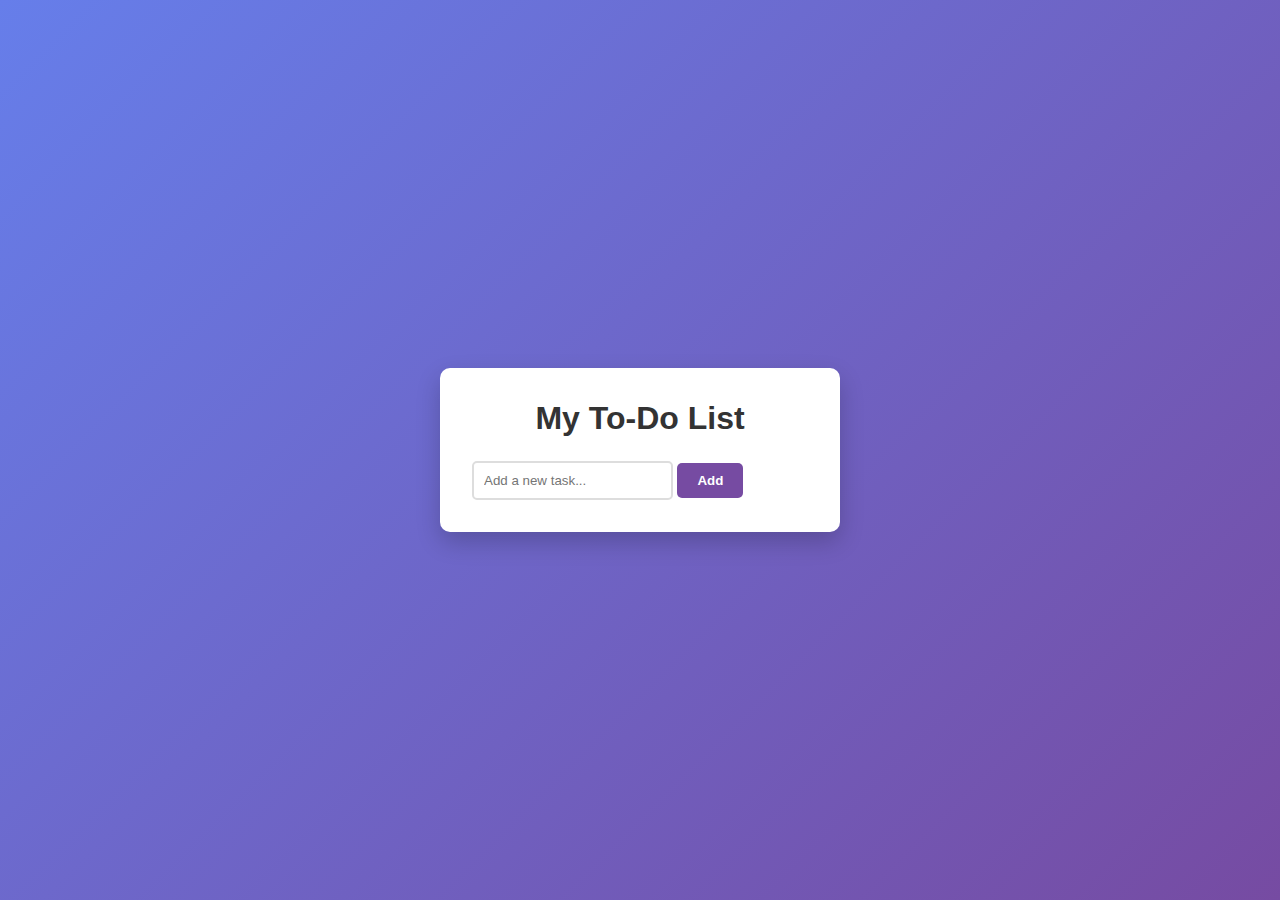
<file: index.html>
<!DOCTYPE html>
<html lang="en">
<head>
    <meta charset="UTF-8">
    <meta name="viewport" content="width=device-width, initial-scale=1.0">
    <title>My Dynamic To-Do List</title>
    <link rel="stylesheet" href="style.css">
</head>
<body>

    <div class="container">
        <h1>My To-Do List</h1>

        <div class="input-group">
            <input type="text" id="taskInput" placeholder="Add a new task...">
            <button id="addBtn">Add</button>
        </div>

        <ul id="taskList">
        </ul>
    </div>

    <script src="script.js"></script>
</body>
</html>
</file>
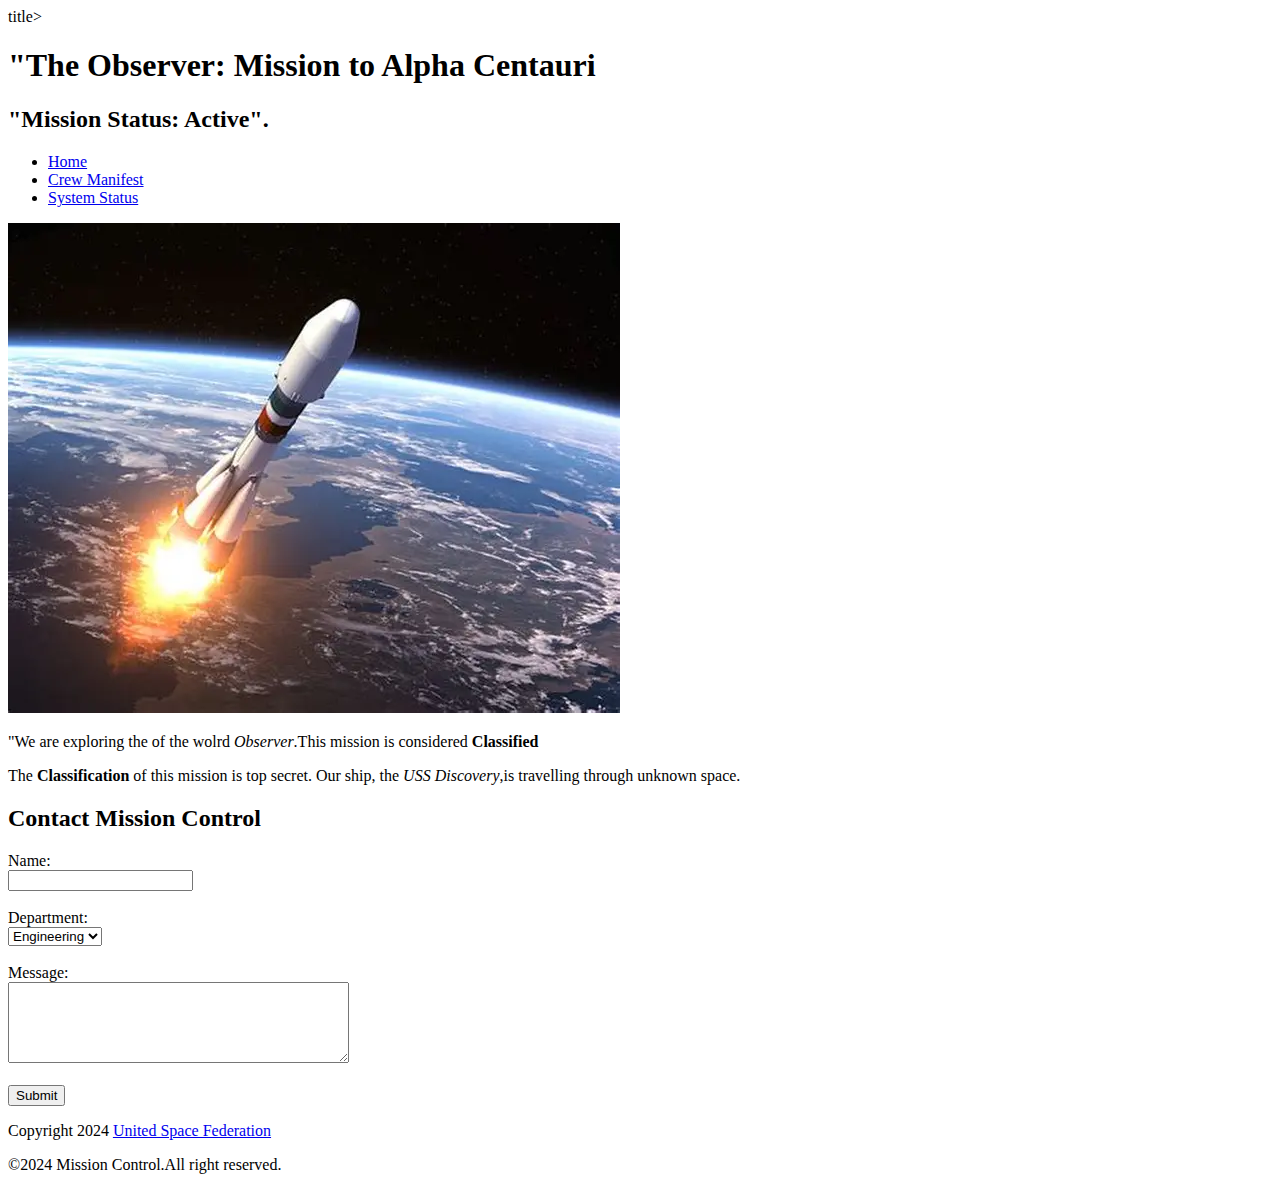
<file: IT223_Gabule/index.html>
<!DOCTYPE html>
<html lang="en">
<head>
    <meta charset="UTF-8">
    <meta name="viewport" content="width=device-width, initial-scale=1.0">
    <title>Mission Control</title>title>
</head>
<body>
<header>
    <h1>"The Observer: Mission to Alpha Centauri</h1>
    <h2>"Mission Status: Active".</h2>

    <nav>
        <ul>
        <li><a href="index.html">Home</a></li>
        <li><a href="crew.html">Crew Manifest<a></li>
        <li><a href="status.html">System Status</a></li>
        </ul>
    </nav>
</header>

<main>
     <p><img src="images/rocket.jpg" alt="rocket finally reach its destination">  

        <P></P>"We are exploring the of the wolrd
        <em>Observer</em>.This mission is considered
        <strong>Classified</strong>
     </p>
     <p>The <b>Classification</b> of this mission is top secret. Our ship, the <i>USS Discovery</i>,is travelling through unknown space.</p>
                
        <h2>Contact Mission Control</h2>
        <form>
            <label for="name">Name:</label><br>
            <input type="text" id="name" name="name"><br><br>

            <label for="department">Department:</label><br>
            <select id="department" name="department">
                <option value="engineering">Engineering</option>
                <option value="science">Science</option>
            </select><br><br>

            <label for="message">Message:</label><br>
            <textarea id="message" name="message" rows="5" cols="40"></textarea><br><br>

            <button type="submit">Submit</button>
        </form>
    </main>

    <footer>
        <p>Copyright 2024 <a href="https://www.nasa.gov" target="_blank">United Space Federation</a></p>
    </footer>
</body>
</html>
<p>&copy;2024 Mission Control.All right reserved.</p>
 </footer>
</main>
</body>
</file>
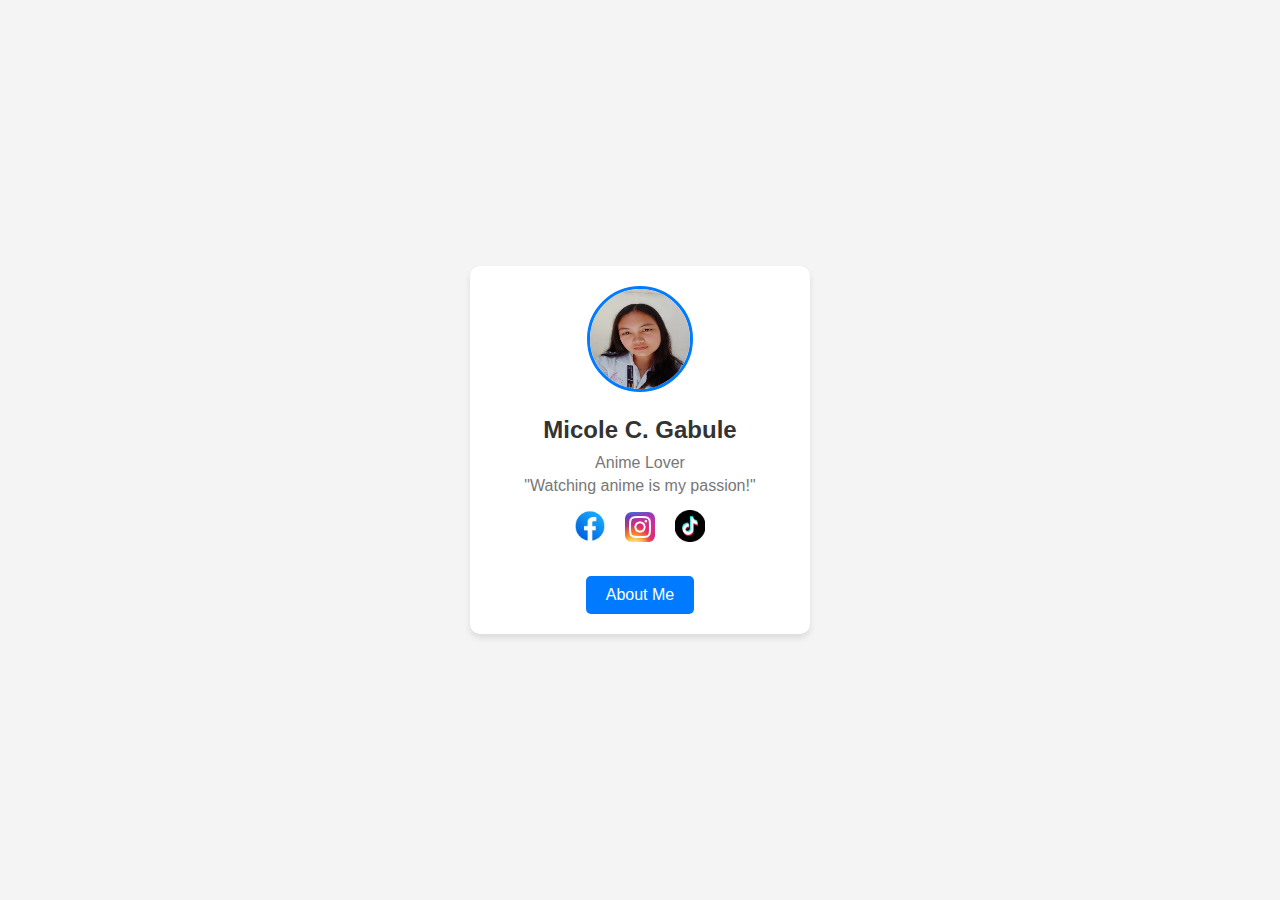
<file: ProfileCard_Gabule/index.html>
<!DOCTYPE html>
<html lang="en">
<head>
    <meta charset="UTF-8">
    <meta name="viewport" content="width=device-width, initial-scale=1.0">
    <title>Personal Profile</title>
    <link rel="stylesheet" href="style.css">
</head>
<body>
    <div class="profile-card">
        <img src="images/gabule.png" alt="Profile Picture" class="profile-img">
        <h2>Micole C. Gabule</h2>
        <p>Anime Lover</p>
        <p>"Watching anime is my passion!"</p>
        <div class="social-icons">
            <a href="https://www.facebook.com/micole.gabule.9"><img src="images/facebook-icon.png" alt="Facebook"></a>
            <a href="https://www.instagram.com/gabulemicole?igsh=bDMyZXN0eXVqd2di"><img src="images/instagram_icon.png" alt="Instagram"></a>
            <a href="https://www.tiktok.com/@nencn6?_r=1&_t=ZS-93btGVWEo8i"><img src="images/tiktok_icon.png" alt="Tiktok"></a> 
        </div>
        <a href="about.html" class="btn">About Me</a>
    </div>
</body>
</html>
</file>
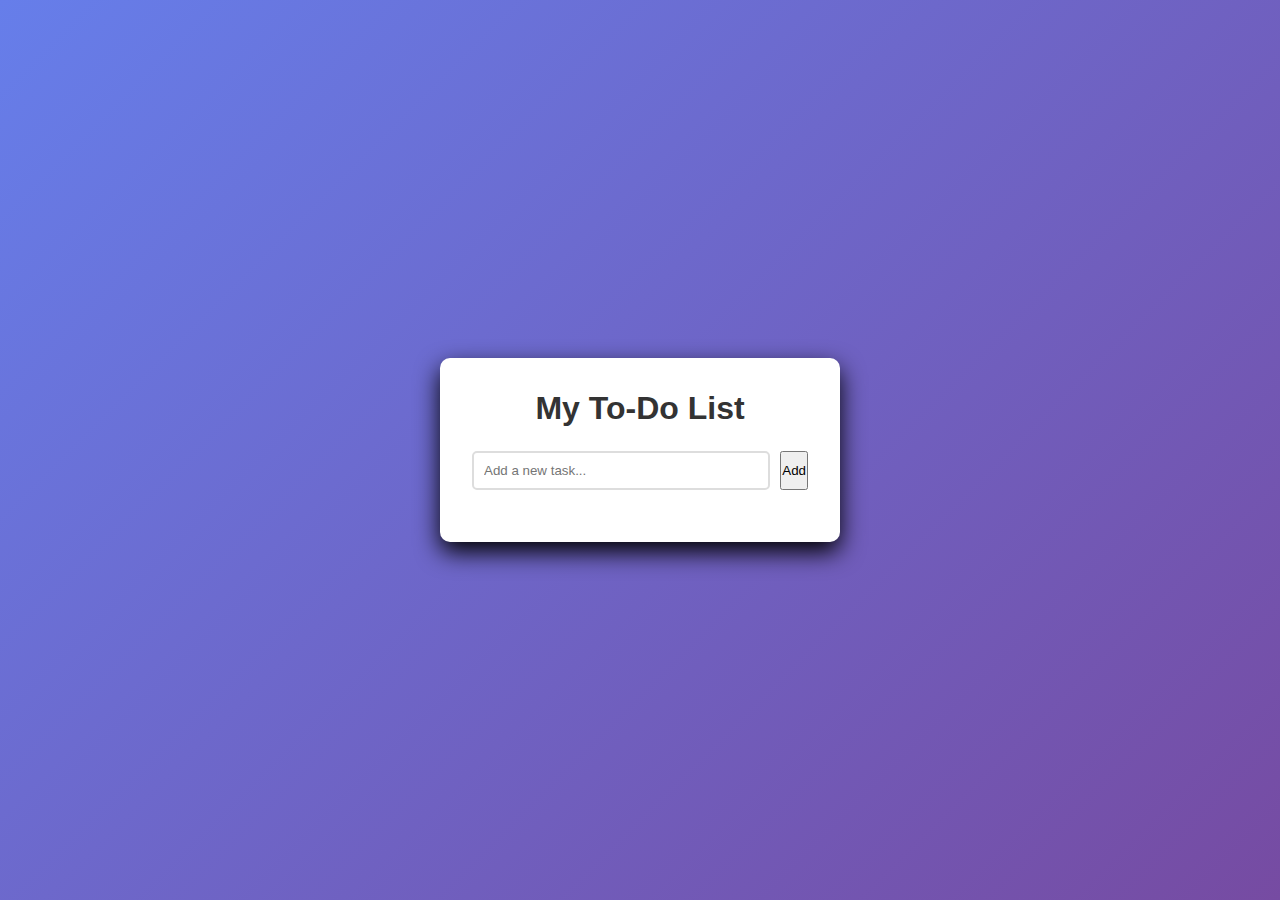
<file: ToDoListLab/index.html>
<!DOCTYPE html>
<html lang="en">
<head>
    <meta charset="UTF-8">
    <meta name="viewport" content="width=device-width, initial-scale=1.0">
    <title>My Dynamic To-Do List</title>
    <link rel="stylesheet" href="style.css">

</head>
<body>
    <div class="container">
        <h1>My To-Do List</h1>
     
    <div class="input-group">
        <input type="text" id="taskInput" placeholder="Add a new task...">
        <button id="addBtn">Add</button>
    </div> 
    
    <ul id="taskList"></ul>
    </div>
    
    <script src="script.js"></script>
</body>
</html>
</file>
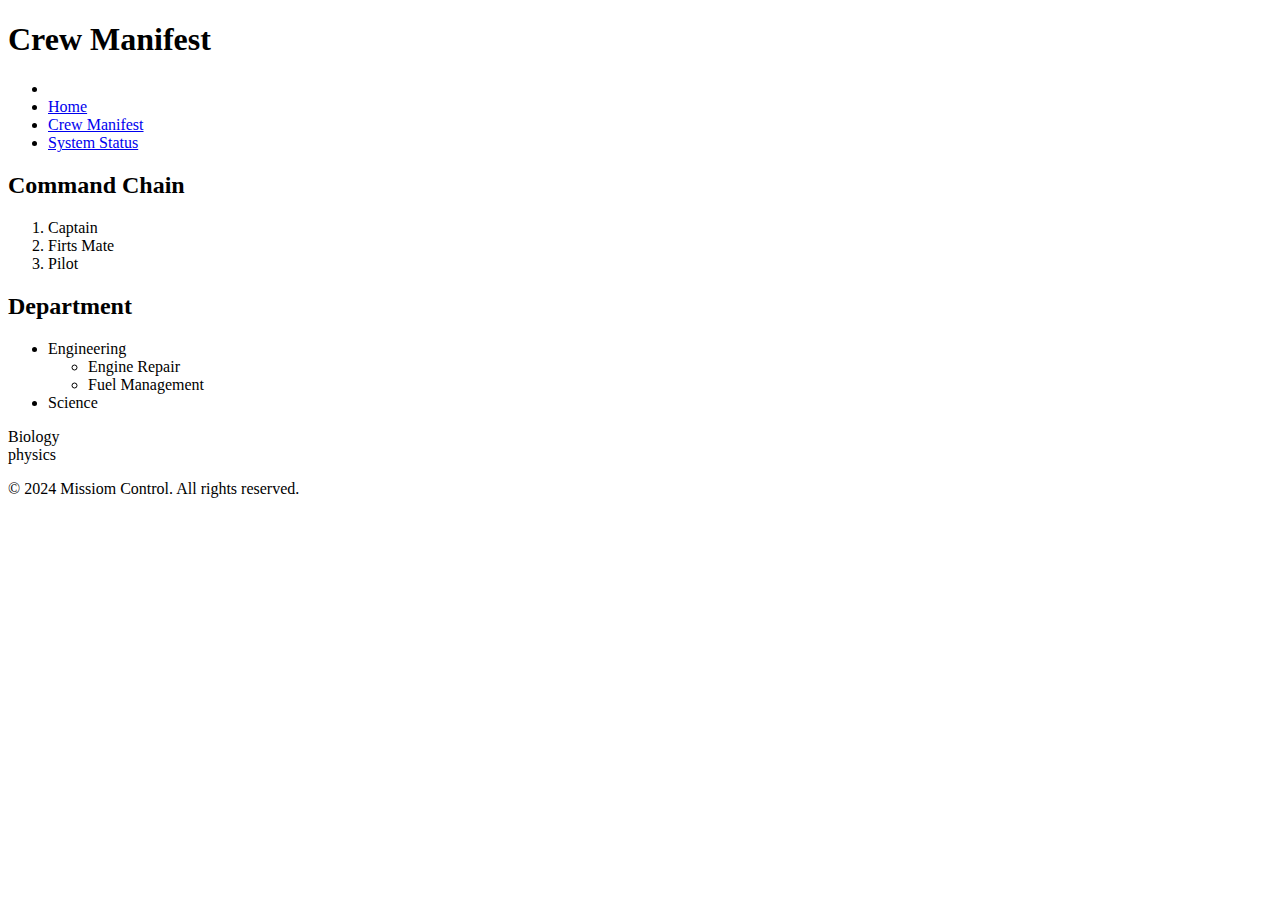
<file: crew.html>
<!DOCTYPE html>
<html lang="en">
<head>
    <meta charset="UTF-8">
    <title>create Manifest</title>
</head>
<body>
    <header>
        <h1> Crew Manifest</h1>
        <nav>
            <ul>
                <li>
   
     <li><a href="index.html">Home</a></li>
     <li><a href="crew.html">Crew Manifest<a></li>
     <li><a href="status.html">System Status</a></li>
        </ul>
    </nav>
</header>

<main>
     <h2>Command Chain</h2>
     <ol>
        <li>Captain</li>
        <li>Firts Mate</li>
        <li>Pilot</li>
     </ol>
<main>
<h2>Department</h2>
<main>
    <ul>
        <li>Engineering</li>
        <ul>
            <li>Engine Repair</li>
            <li>Fuel Management</li>
        </ul>
    </li>
    <li>Science</li>
    </ul>
    <li> Biology</li>
    <li> physics</li>
    </ul>
<footer>
       <p>&copy; 2024 Missiom Control.  All rights reserved.</p>
</footer>
</main>
</body>
</file>
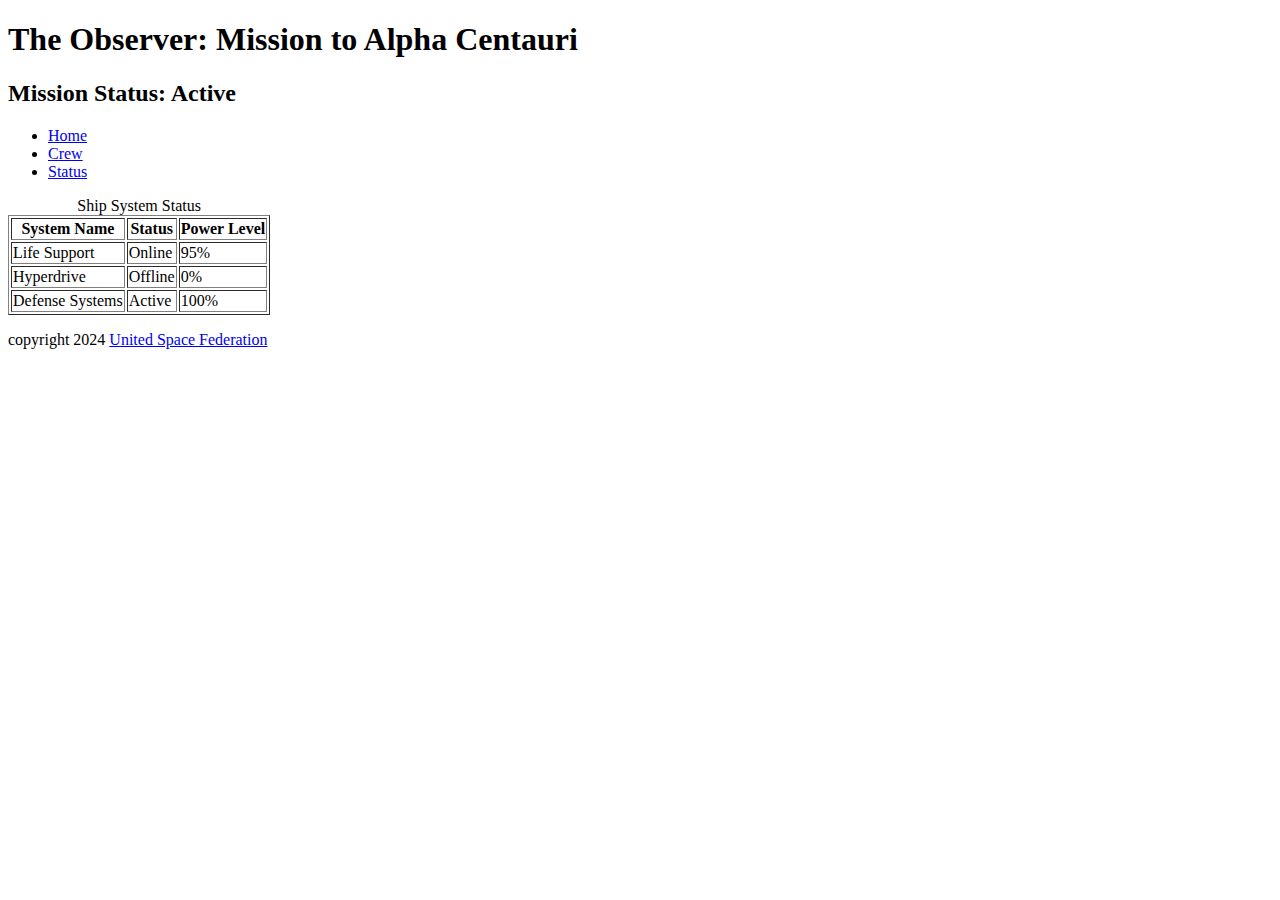
<file: Status.html>
<!DOCTYPE html>
<html lang="en">
<head>
    <meta charset="UTF-8">
    <meta name="viewport" content="width=device-width, initial-scale=1.0">
    <title>Document</title>
</head>
<body>
    <title>Mission Control</title>
</body>
</html>
    <header>
        <h1>The Observer: Mission to Alpha Centauri</h1>
        <h2>Mission Status: Active</h2>
    </header>
    <nav>
            <ul>
                <li><a href="index.html">Home</a></li>
                <li><a href="crew.html">Crew</a></li>
                <li><a href="status.html">Status</a></li>
            </ul>
        </nav>

    <table border="1">
        <caption>Ship System Status</caption>
        <thead>
            <tr>
                <th>System Name</th>
                <th>Status</th>
                <th>Power Level</th>
            </tr>
        </thead>
        <tbody>
            <tr>
                <td>Life Support</td>
                <td>Online</td>
                <td>95%</td>
            </tr>
            <tr>
                <td>Hyperdrive</td>
                <td>Offline</td>
                <td>0%</td>
            </tr>
            <tr>
                <td>Defense Systems</td>
                <td>Active</td>
                <td>100%</td>
            </tr>
        </tbody>
    </table>
     <footer>
        <p>copyright 2024 <a href="https://www.nasa.gov" target="_blank">United Space Federation</a></p>
    </footer>
</body>
</html>
</file>
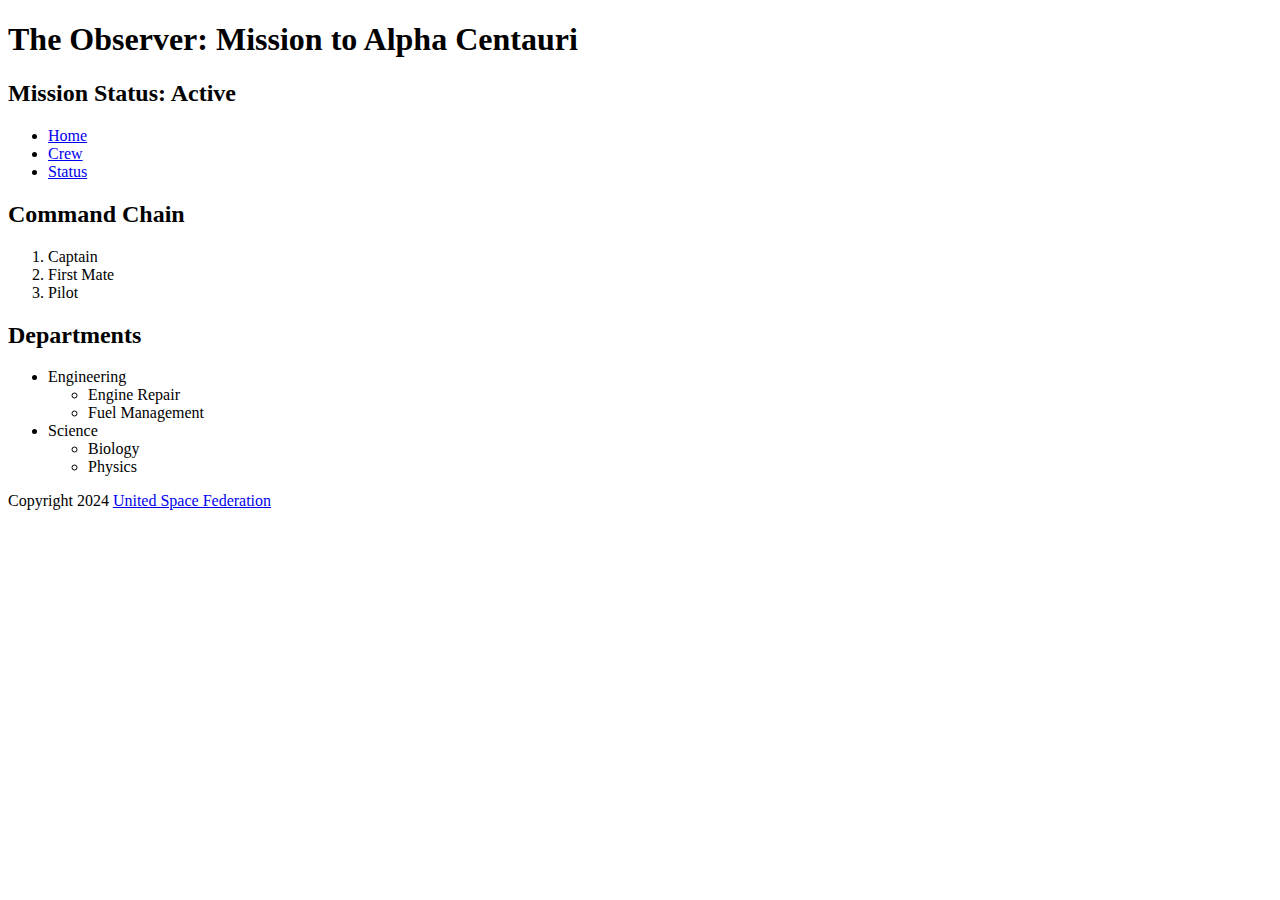
<file: IT223_Gabule/crew.html>
<!DOCTYPE html>
<html lang="en">
<head>
    <meta charset="UTF-8">
    <meta name="viewport" content="width=device-width, initial-scale=1.0">
    <title>Crew Manifest</title>
</head>
<body>
    <header>
        <h1>The Observer: Mission to Alpha Centauri</h1>
        <h2>Mission Status: Active</h2>
       
        <nav>
            <ul>
                <li><a href="index.html">Home</a></li>
                <li><a href="crew.html">Crew</a></li>
                <li><a href="status.html">Status</a></li>
            </ul>
        </nav>
    </header>
    
    <main>
        <h2>Command Chain</h2>
        <ol>
            <li>Captain</li>
            <li>First Mate</li>
            <li>Pilot</li>
        </ol>

        <h2>Departments</h2>
        <ul>
            <li>Engineering
                <ul>
                    <li>Engine Repair</li>
                    <li>Fuel Management</li>
                </ul>
            </li>
            <li>Science
                <ul>
                    <li>Biology</li>
                    <li>Physics</li>
                </ul>
            </li>
        </ul>

    </main>
    
    <footer>
        <p>Copyright 2024 <a href="https://www.nasa.gov" target="_blank">United Space Federation</a></p>
    </footer>
</body>
</html>
</file>
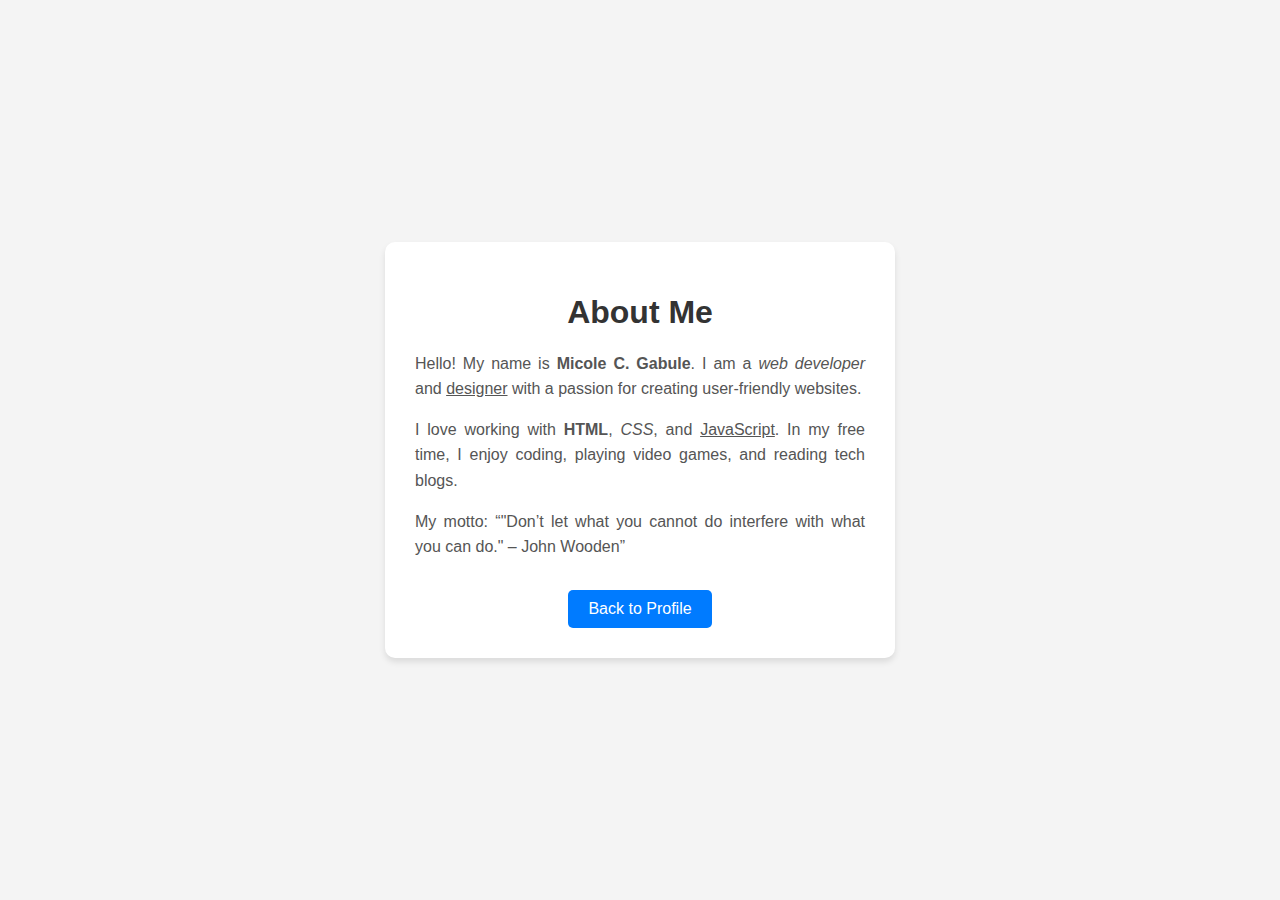
<file: ProfileCard_Gabule/about.html>
<!DOCTYPE html>
<html lang="en">
<head>
    <meta charset="UTF-8">
    <meta name="viewport" content="width=device-width, initial-scale=1.0">
    <title>About Me</title>
    <link rel="stylesheet" href="style.css">
</head>
<body>
    <div class="about-container">
        <h1>About Me</h1>
        <p>Hello! My name is <b>Micole C. Gabule</b>. I am a <i>web developer</i> and <u>designer</u> with a 
            passion for creating user-friendly websites.</p>
        <p>I love working with <strong>HTML</strong>, <em>CSS</em>, and <u>JavaScript</u>. 
            In my free time, I enjoy coding, playing video games, and reading tech blogs.</p>
        <p>My motto: <q>"Don’t let what you cannot do interfere with what you can do." – John Wooden</p>
        <a href="index.html" class="btn">Back to Profile</a>
    </div>
</body>
</html>
</file>
<file: style.css>
*{
    margin:0;
    padding:0;
    box-sizing:border-box;
    font-family:'Segoe UI', Tahoma, Geneva, Verdana, sans-serif;
}
body{
    background:linear-gradient(135deg,#667eea,#764ba2 100%);
    min-height:100vh;
    display:flex;
    justify-content:center;
    align-items:center;
}
.container{
    background:white;
    padding:2rem;
    border-radius:10px;
    box-shadow:0 10px 25px rgba(0,0,0,0.2);
    width: 100%;
    max-width:400px;
}
h1{
    text-align:center;
    color:#333;
    margin-bottom:1.5rem;
}

input-group{
    display:flex;
    gap:10px;
    margin-bottom:20px;
}
input[type="text"]{
    flex:1;
    padding:10px;
    border:2px solid #ddd;
    border-radius:5px;
    outline:none;
    transition: border-color 0.3s;
}
input[type="text"]:focus{
    border-color:#764ba2;
}
button#addBtn {
    padding: 10px 20px;
    background-color: #764ba2;
    color: white;
    border: none;
    border-radius: 5px;
    cursor: pointer;
    font-weight: bold;
    transition: background-color 0.3s;
}
button#addBtn:hover {
    background-color: #5a3780;
}
ul {
    list-style-type:none;
}
li {
    background: #f9f9f9;
    padding: 10px;
    margin-bottom: 5px;
    border-radius: 5px;
    display: flex;
    justify-content: space-between;
    align-items: center;
    border-left:5px solid #762ba2;
    transition:transform0.2s;
}
li:hover {
    transform:translateX(5px);
}

li.completed {
    text-decoration: line-through;
    opacity: 0.6;
    border-left-color:#2ecc71;
}
.delete-btn {
    background:#e74c3c;
    color:white;
    border:none;
    padding:5px 10px;
    border-radius:3px;
    cursor:pointer;
    font-size: 0.8rem;
    margin-left:10px;
}
.delete-btn:hover {
    background:#c0392b;
}
</file>
<file: ProfileCard_Gabule/style.css>
/* General Styling */
body {
    font-family: Arial, sans-serif;
    background-color: #f4f4f4;
    display: flex;
    justify-content: center;
    align-items: center;
    height: 100vh;
    margin: 0;
}

/* Profile Card */
.profile-card {
    background: white;
    padding: 20px;
    border-radius: 10px;
    box-shadow: 0 4px 6px rgba(0, 0, 0, 0.1);
    text-align: center;
    width: 300px;
}

.profile-img {
    width: 100px;
    height: 100px;
    border-radius: 50%;
    border: 3px solid #007bff;
    margin-bottom: 10px;
}

h2 {
    margin: 10px 0;
    color: #333;
}

p {
    color: #777;
    margin: 5px 0;
}

/* Social Icons */
.social-icons {
    margin: 15px 0;
}

.social-icons a img {
    width: 30px;
    margin: 0 8px;
    transition: transform 0.3s;
}

.social-icons a img:hover {
    transform: scale(1.2);
}

/* Button Styling */
.btn {
    display: inline-block;
    margin-top: 15px;
    padding: 10px 20px;
    background-color: #007bff;
    color: white;
    text-decoration: none;
    border-radius: 5px;
    transition: background-color 0.3s;
}

.btn:hover {
    background-color: #0056b3;
}

/* About Page Styling */
.about-container {
    background: white;
    padding: 30px;
    border-radius: 10px;
    box-shadow: 0 4px 6px rgba(0, 0, 0, 0.1);
    text-align: center;
    width: 450px;
    max-width: 90%;
}

.about-container h1 {
    color: #333;
    margin-bottom: 20px;
}

.about-container p {
    color: #555;
    text-align: justify;
    line-height: 1.6;
    margin: 15px 0;
}
</file>
<file: ToDoListLab/style.css>
*{
    margin:0;
    padding:0;
    box-sizing:border-box;
    font-family:'Segoe UI', 'Segoe UI', Tahoma, Geneva, Verdana, sans-serif;
}

body{
    background:linear-gradient(135deg,#667eea 0%, #764ba2 100%);
    min-height:100vh;
    display:flex;
    justify-content:center;
    align-items:center;
}

.container{
    background:white;
    padding:2rem;
    border-radius:10px;
    box-shadow:0 10px 25px rgba(0,0,0.2);
    width:100%;
    max-width:400px;
}

h1{
    text-align:center;
    color:#333;
    margin-bottom:1.5rem;
}

.input-group{
    display:flex;
    gap:10px;
    margin-bottom:20px;
}

input[type="text"]{
    flex-grow:1;
    padding:10px;
    border:2px solid #ddd;
    border-radius:5px;
    outline:none;
    transition:border-color 0.3s;
}

input[type="text"]:focus{
    border-color:#764ba2;
}

button#addBtn:hover{
    background-color:#5a3780;
}

ul{
    list-style-type:none;
}

li{
    background:#f9f9f9;
    padding:10px;
    margin-bottom:8px;
    border-radius:5px;
    display:flex;
    justify-content:space-between;
    align-items:center;
    border-left:5px solid #764ba2;
    transition:transform 0.2s;
}

li:hover{
    transform:translateX(5px);
}

li.completed{
    text-decoration:line-through;
    opacity:0.6;
    border-left-color:#2ecc71;
}

.delete-btn{
    background:#e74c3c;
    color:white;
    border:none;
    padding:5px 10px;
    border-radius:3px;
    cursor:pointer;
    font-size:0.8rem;
    margin-left:10px;
}

.delete-btn:hover{
    background:#c0392b;
}
</file>
